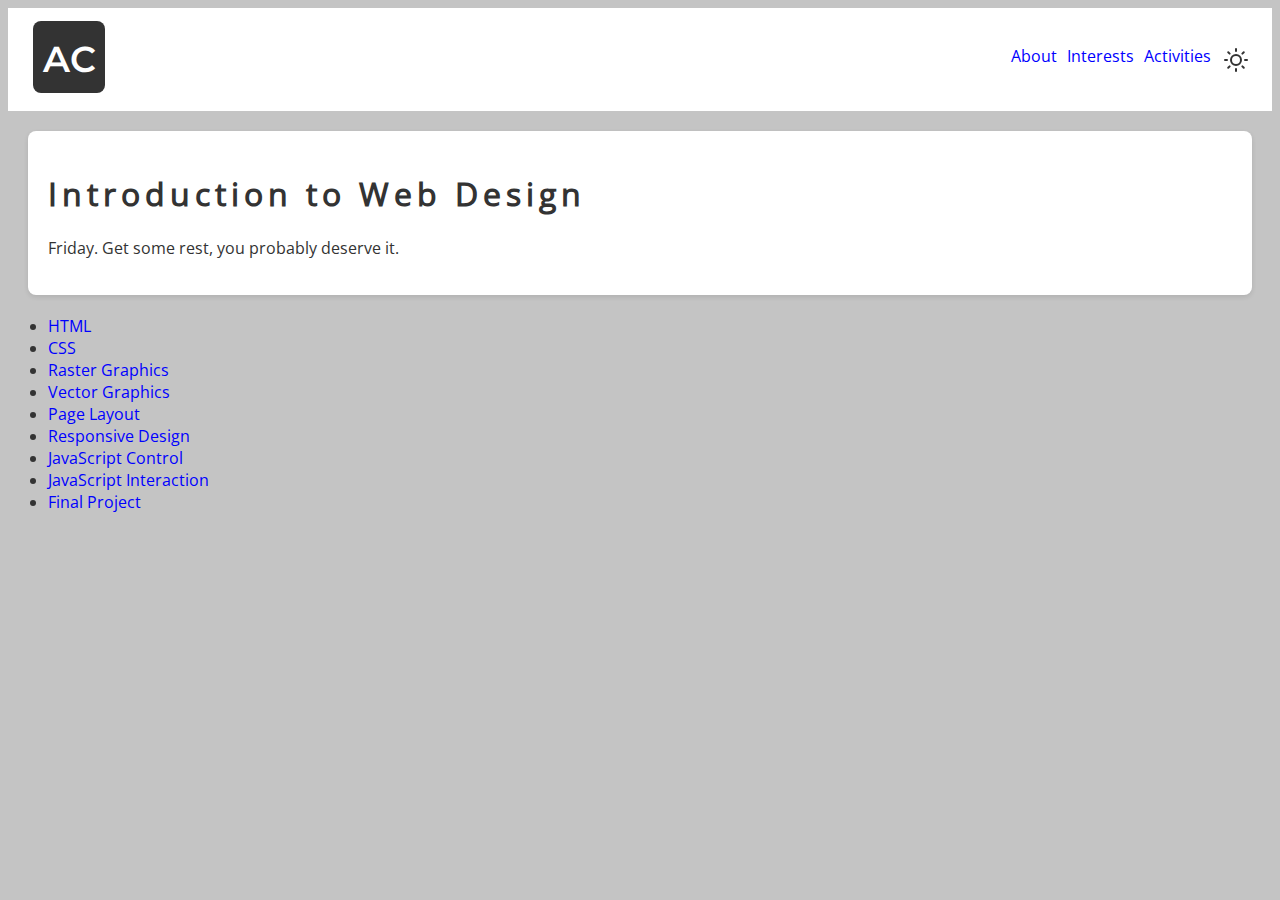
<file: index.html>
<!DOCTYPE html>
<html>


<head>
    <meta charset="utf-8">
    <link rel="stylesheet" href="style.css">
    <title>Allen Chand </title>

</head>

<body>
    <div class="bar-container">
        <div class="bar">
            <a href="index.html" class="logo-link">
                <svg viewBox="0 0 200 200" width="80" height="80" role="img">
                    <title>Allen Chand — AC logo</title>
                    <rect id="logo-bg" x="10" y="10" width="180" height="180" rx="20" ry="20" fill="currentColor" />
                    <text x="50%" y="57%" font-family="Montserrat, Arial, sans-serif" font-size="90" font-weight="700"
                        text-anchor="middle" dominant-baseline="middle" fill="white">AC</text>
                </svg>
            </a>

            <div class="right hide-small">
                <a href="me/" class="bar-item button">About</a>
                <a href="me/mydog.html" class="bar-item button">Interests</a>
                <a href="me/cannon.html" class="bar-item button">Activities</a>

                <button id="color-mode-toggle" class="bar-item button mode-toggle-button">
                    <svg fill="none" viewBox="0 0 24 24" stroke="currentColor" stroke-width="2" class="sun-icon"
                        style="width: 24px; height: 24px;">
                        <circle cx="12" cy="12" r="5" />
                        <line x1="12" y1="1" x2="12" y2="3" stroke="currentColor" stroke-width="2"
                            stroke-linecap="round" />
                        <line x1="12" y1="21" x2="12" y2="23" stroke="currentColor" stroke-width="2"
                            stroke-linecap="round" />
                        <line x1="1" y1="12" x2="3" y2="12" stroke="currentColor" stroke-width="2"
                            stroke-linecap="round" />
                        <line x1="21" y1="12" x2="23" y2="12" stroke="currentColor" stroke-width="2"
                            stroke-linecap="round" />
                        <line x1="4.22" y1="4.22" x2="5.64" y2="5.64" stroke="currentColor" stroke-width="2"
                            stroke-linecap="round" />
                        <line x1="18.36" y1="18.36" x2="19.78" y2="19.78" stroke="currentColor" stroke-width="2"
                            stroke-linecap="round" />
                        <line x1="4.22" y1="19.78" x2="5.64" y2="18.36" stroke="currentColor" stroke-width="2"
                            stroke-linecap="round" />
                        <line x1="18.36" y1="5.64" x2="19.78" y2="4.22" stroke="currentColor" stroke-width="2"
                            stroke-linecap="round" />
                    </svg>
                    <svg fill="currentColor" viewBox="0 0 24 24" class="moon-icon" style="width: 24px; height: 24px;">
                        <path d="M16.5 12A6.5 6.5 0 1 1 8.2 5.2a5.5 5.5 0 1 0 8.3 7.4z" />
                    </svg>
                </button>

            </div>
        </div>
    </div>


    <article>
        <h1> Introduction to Web Design</h1>
        <p id="intro-text"> im an aspiring swe, I want to further my creative style with this class :/</p>
    </article>


    <ul>
        <li><a href="me/index.html">HTML</a></li>
        <li><a href="me/index.html">CSS</a></li>
        <li><a href="raster/">Raster Graphics</a></li>
        <li><a href="logo.svg">Vector Graphics</a></li>
        <li><a href="pagelayout/index.html">Page Layout</a></li>
        <li><a href="pagelayout/index.html">Responsive Design</a></li>
        <li><a href="me/index.html">JavaScript Control</a></li>
        <li><a href="index.html">JavaScript Interaction</a></li>
        <li><a href="http://">Final Project</a></li>
    </ul>

    <script src="script.js"></script>
</body>

</html>
</file>
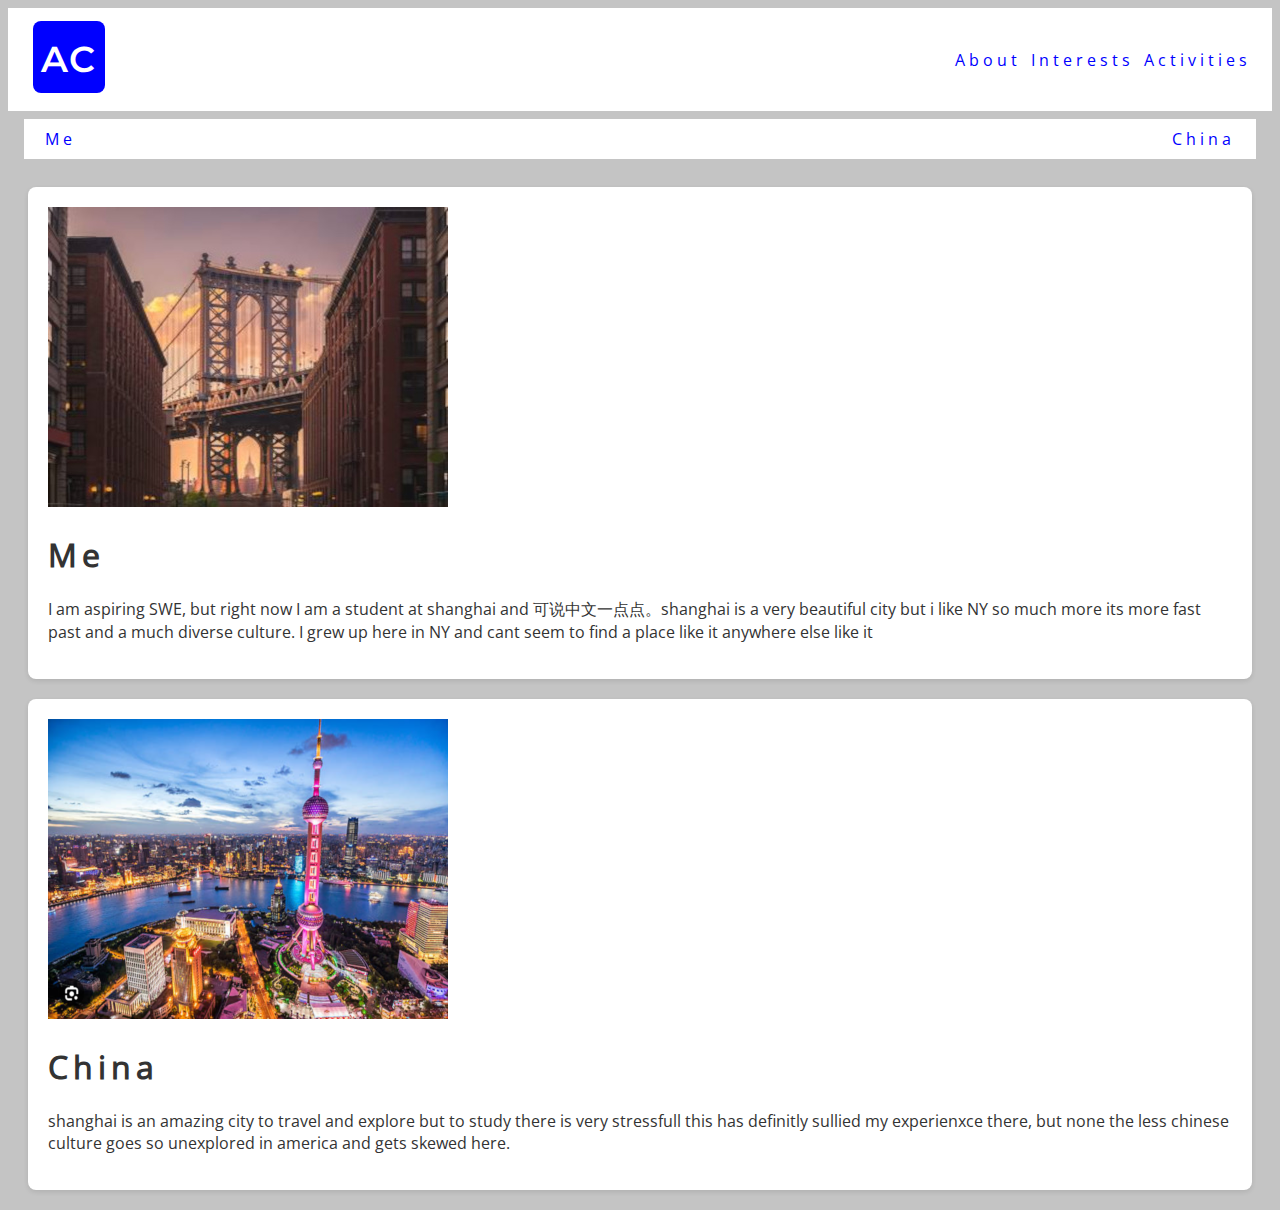
<file: me/index.html>
<!DOCTYPE html>
<html lang="en">

<head>
    <meta charset="UTF-8">
    <meta name="viewport" content="width=device-width, initial-scale=1.0">
    <link rel="stylesheet" href="../style.css">


    <title>ME</title>
</head>

<body>


    <header>
        <div class="container">
            <div class="bar hover-white padding card" style="letter-spacing:4px;">
                <a href="../index.html" class="svg-link" aria-label="Go to assignments directory">
                    <svg xmlns="http://www.w3.org/2000/svg" viewBox="0 0 200 200" width="80" height="80" role="img">
                        <title>Allen Chand — AC logo</title>
                        <rect x="10" y="10" width="180" height="180" rx="20" ry="20" fill="currentColor" />
                        <text x="50%" y="57%" font-family="Montserrat, Arial, sans-serif" font-size="90"
                            font-weight="700" text-anchor="middle" dominant-baseline="middle" fill="white">AC</text>
                    </svg>
                </a>
                <nav class="right hide-small">
                    <a href="index.html" class="bar-item button">About</a>
                    <a href="mydog.html" class="bar-item button">Interests</a>
                    <a href="cannon.html" class="bar-item button">Activities</a>
                </nav>
            </div>
        </div>

        <div class="flex-container subNav">
            <div class="bar hover-white padding card" style="letter-spacing:4px;">
                <a href="#Me" class="bar-item button">Me</a>
                <a href="#China" class="bar-item button">China</a>
            </div>
        </div>
    </header>

    <div class="article-flex">
        <article>
            <img src="images/cities/brooklyn400x300.jpg"
                srcset="images/cities/brooklyn400x300.jpg 1x, images/cities/brooklyn800x600.jpg 2x, images/cities/brooklyn1200x900.jpg 3x"
                alt="brooklyn" width="400" height="300">
            <h1 id="Me">Me</h1>
            <p>I am aspiring SWE, but right now I am a student at shanghai and 可说中文一点点。shanghai is a very beautiful
                city but i like NY so much more its more fast past and a much diverse culture. I grew up here in NY and
                cant seem to find a place like it anywhere else like it
            </p>

        </article>
    </div>

    <div class="article-flex">
        <article>
            <img src="images/cities/shanghai_400x300.png"
                srcset="images/cities/shanghai_400x300.png 1x, images/cities/shanghai_800x600.png 2x, images/cities/shanghai_1200x900.png 3x"
                alt="shanghai" width="400" height="300">
            <h1 id="China">China</h1>
            <p>
                shanghai is an amazing city to travel and explore but to study there is very stressfull this has
                definitly sullied my experienxce there, but none the less chinese culture goes so unexplored in america
                and gets
                skewed here.
            </p>

        </article>
    </div>
</body>

</html>
</file>
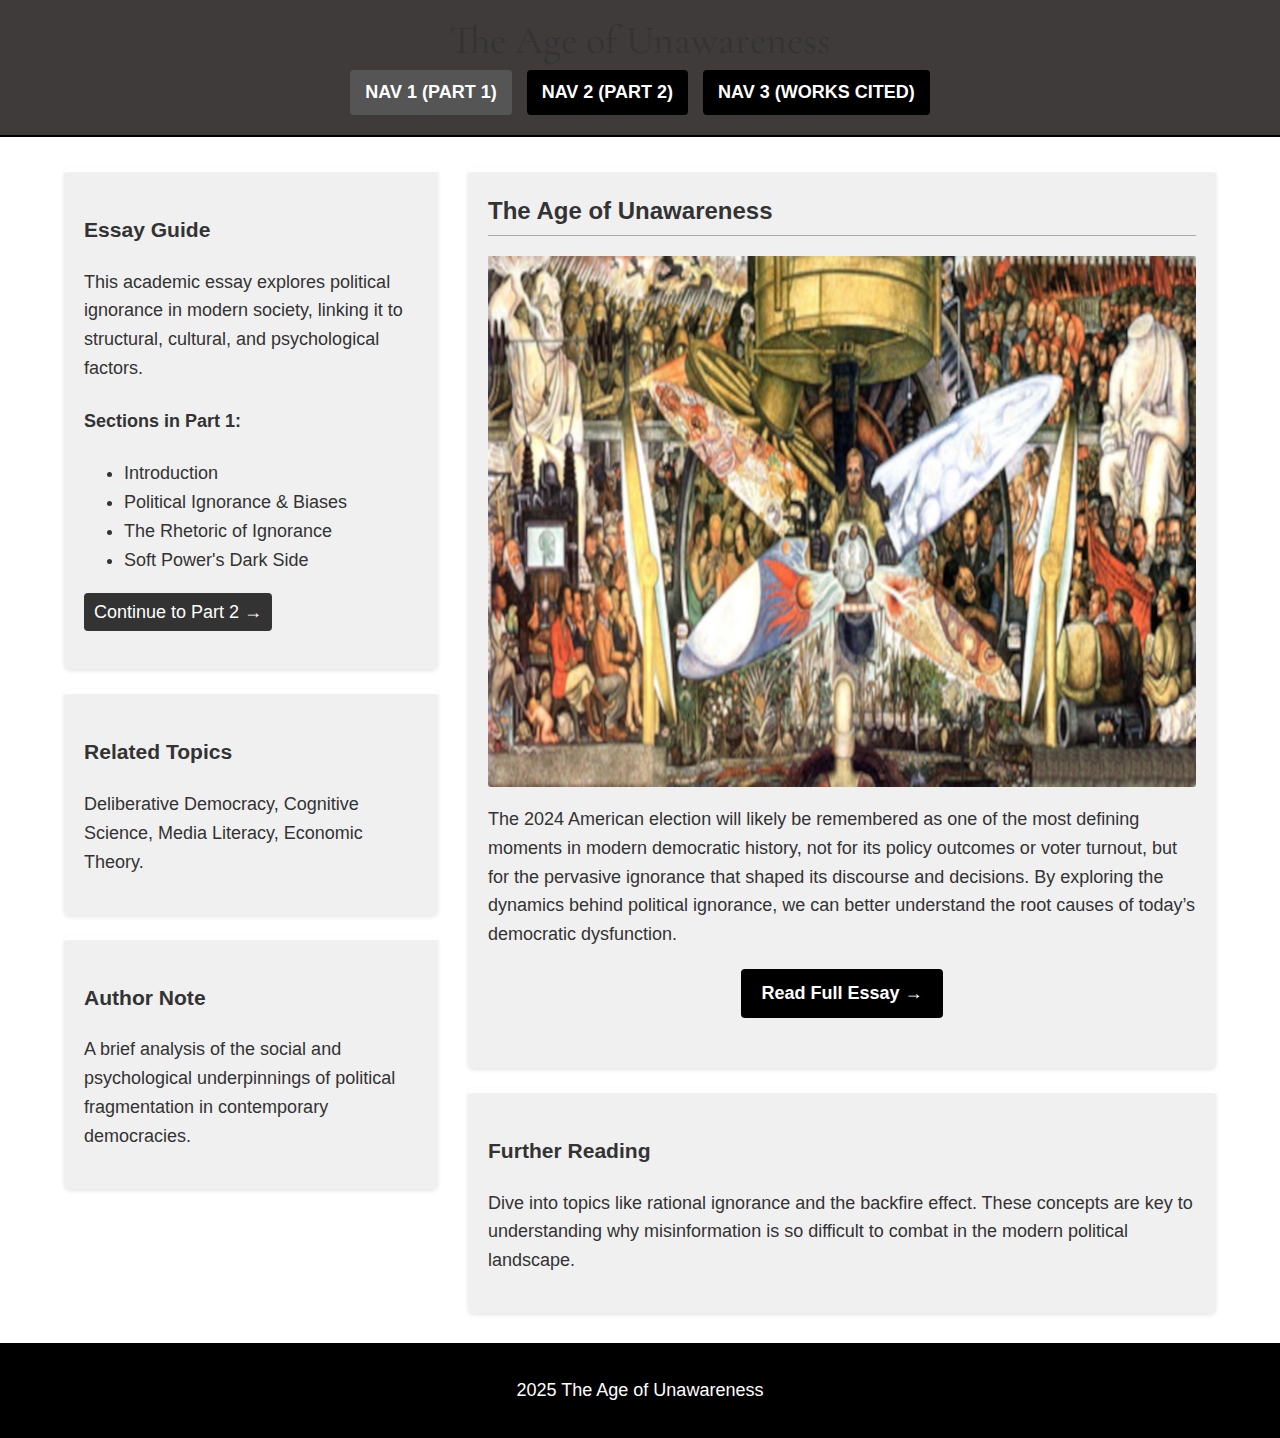
<file: pagelayout/index.html>
<!DOCTYPE html>
<html lang="en">

<head>
    <meta charset="UTF-8">
    <meta name="viewport" content="width=device-width, initial-scale=1.0">
    <title>Home - The Age of Unawareness: Part 1</title>
    <link rel="stylesheet" href="style.css">
    <style>
        @import url('https://fonts.googleapis.com/css2?family=Cormorant+Garamond:wght@400;700&display=swap');
    </style>
</head>

<body>
    <header class="site-header">
        <h1 class="site-title">The Age of Unawareness</h1>
        <nav class="site-nav" aria-label="Main Navigation">
            <ul>
                <li><a href="index.html" class="active">Nav 1 (Part 1)</a></li>
                <li><a href="page2.html">Nav 2 (Part 2)</a></li>
                <li><a href="page3.html">Nav 3 (Works Cited)</a></li>
            </ul>
        </nav>
    </header>

    <main class="content-wrapper grid-home">
        <aside class="sidebar-content" aria-labelledby="essay-guide-title">
            <article class="content-block">
                <header>
                    <h3 id="essay-guide-title">Essay Guide</h3>
                </header>
                <p>This academic essay explores political ignorance in modern society, linking it to structural,
                    cultural, and psychological factors.</p>

                <h4>Sections in Part 1:</h4>
                <ul>
                    <li>Introduction</li>
                    <li>Political Ignorance & Biases</li>
                    <li>The Rhetoric of Ignorance</li>
                    <li>Soft Power's Dark Side</li>
                </ul>
                <p><a href="page2.html" class="button-link continue-link">Continue to Part 2 &rarr;</a></p>
            </article>

            <article class="content-block">
                <header>
                    <h3>Related Topics</h3>
                </header>
                <p>Deliberative Democracy, Cognitive Science, Media Literacy, Economic Theory.</p>
            </article>

            <article class="content-block">
                <header>
                    <h3>Author Note</h3>
                </header>
                <p>A brief analysis of the social and psychological underpinnings of political fragmentation in
                    contemporary democracies.</p>
            </article>
        </aside>

        <section class="main-content" aria-labelledby="main-article-title">

            <div class="content-block">
                <header>
                    <h2 id="main-article-title" class="article-title">The Age of Unawareness</h2>
                </header>

                <div class="placeholder-image">
                    <img src="images/libro400x300.png" alt="img representing the Age of Unawareness"
                        sizes="(min-width: 1024px) 60vw, 90vw" srcset="
                            images/libro400x300.png 400w,
                            images/libro800x600.png 800w,
                            images/libro1200x900.png 1200w
                         ">
                </div>
                <p>The 2024 American election will likely be remembered as one of the most defining moments in modern
                    democratic history, not for its policy outcomes or voter turnout, but for the pervasive ignorance
                    that shaped its discourse and decisions. By exploring the dynamics behind political ignorance, we
                    can better understand the root causes of today’s democratic dysfunction.</p>
                <p class="text-center"><a href="page2.html" class="button-link read-full-link">Read Full Essay
                        &rarr;</a></p>
            </div>

            <div class="content-block">
                <header>
                    <h3>Further Reading</h3>
                </header>
                <p>Dive into topics like rational ignorance and the backfire effect. These concepts are key to
                    understanding why misinformation is so difficult to combat in the modern political landscape.</p>
            </div>

        </section>
    </main>

    <footer class="site-footer">
        <p>2025 The Age of Unawareness</p>
    </footer>
    <script src="script.js"></script>
</body>

</html>
</file>
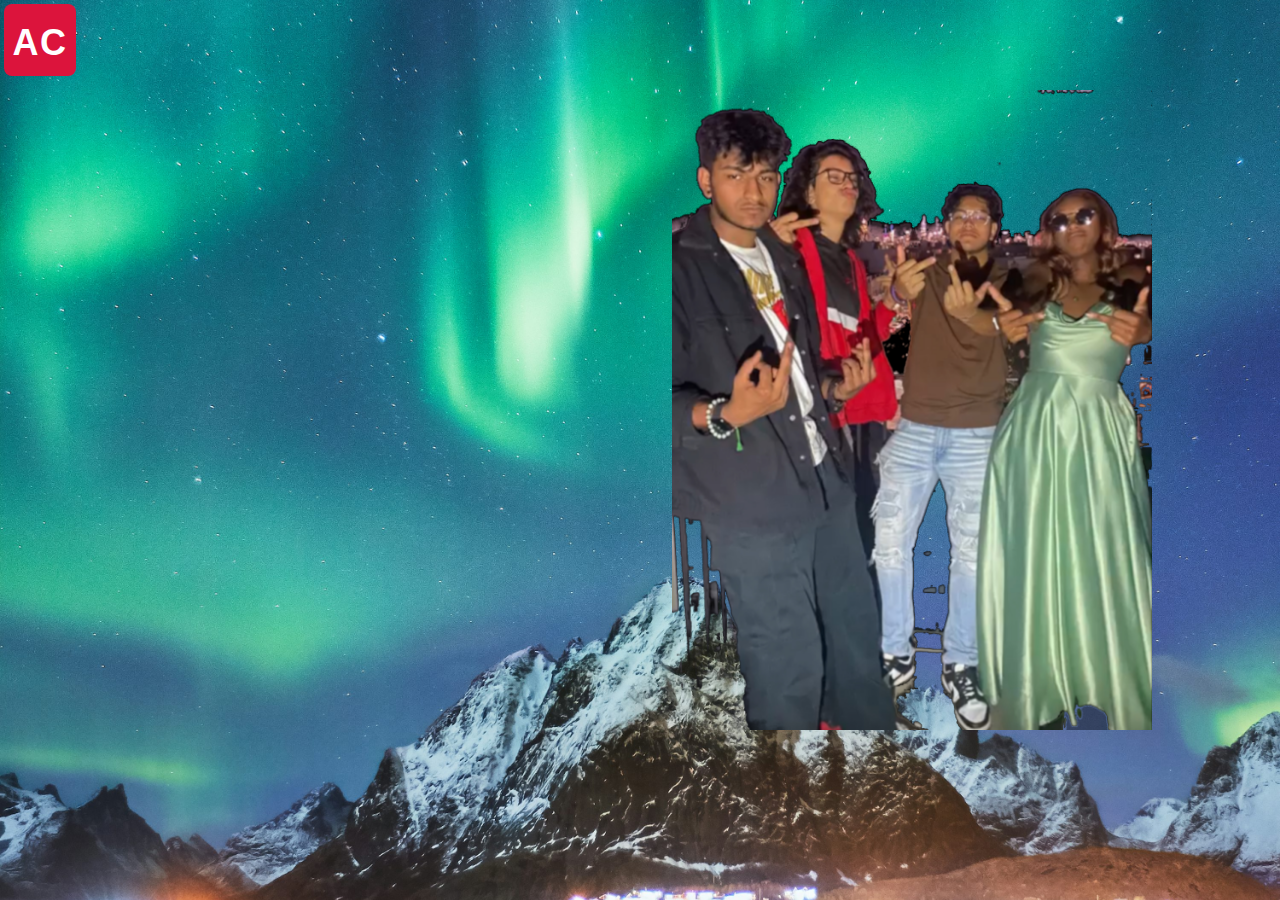
<file: raster/index.html>
<!DOCTYPE html>
<html lang="en">

<head>
    <meta charset="UTF-8">
    <meta name="viewport" content="width=device-width, initial-scale=1.0">
    <title>Raster Project</title>
    <link rel="stylesheet" href="style.css">
</head>



<body>
    <div class="container">
        <div class="bar hover-white padding card" style="letter-spacing:4px;">
            <a href="../index.html" class="svg-link" aria-label="Go to assignments directory">
                <svg xmlns="http://www.w3.org/2000/svg" viewBox="0 0 200 200" width="80" height="80" role="img">
                    <title>Allen Chand — AC logo</title>
                    <rect x="10" y="10" width="180" height="180" rx="20" ry="20" fill="currentColor" />
                    <text x="50%" y="57%" font-family="Montserrat, Arial, sans-serif" font-size="90" font-weight="700"
                        text-anchor="middle" dominant-baseline="middle" fill="white">AC</text>
                </svg>
            </a>
            <img id="raster-image-container" src="images/me480px.jpeg" srcset="
      images/me480px.png 1x,
      images/me960px.png 2x,
      images/me1440px.png 3x" alt="Cutout image of me" width="480" height="auto" class="me">
            <script src="script.js"></script>
</body>

</html>
</file>
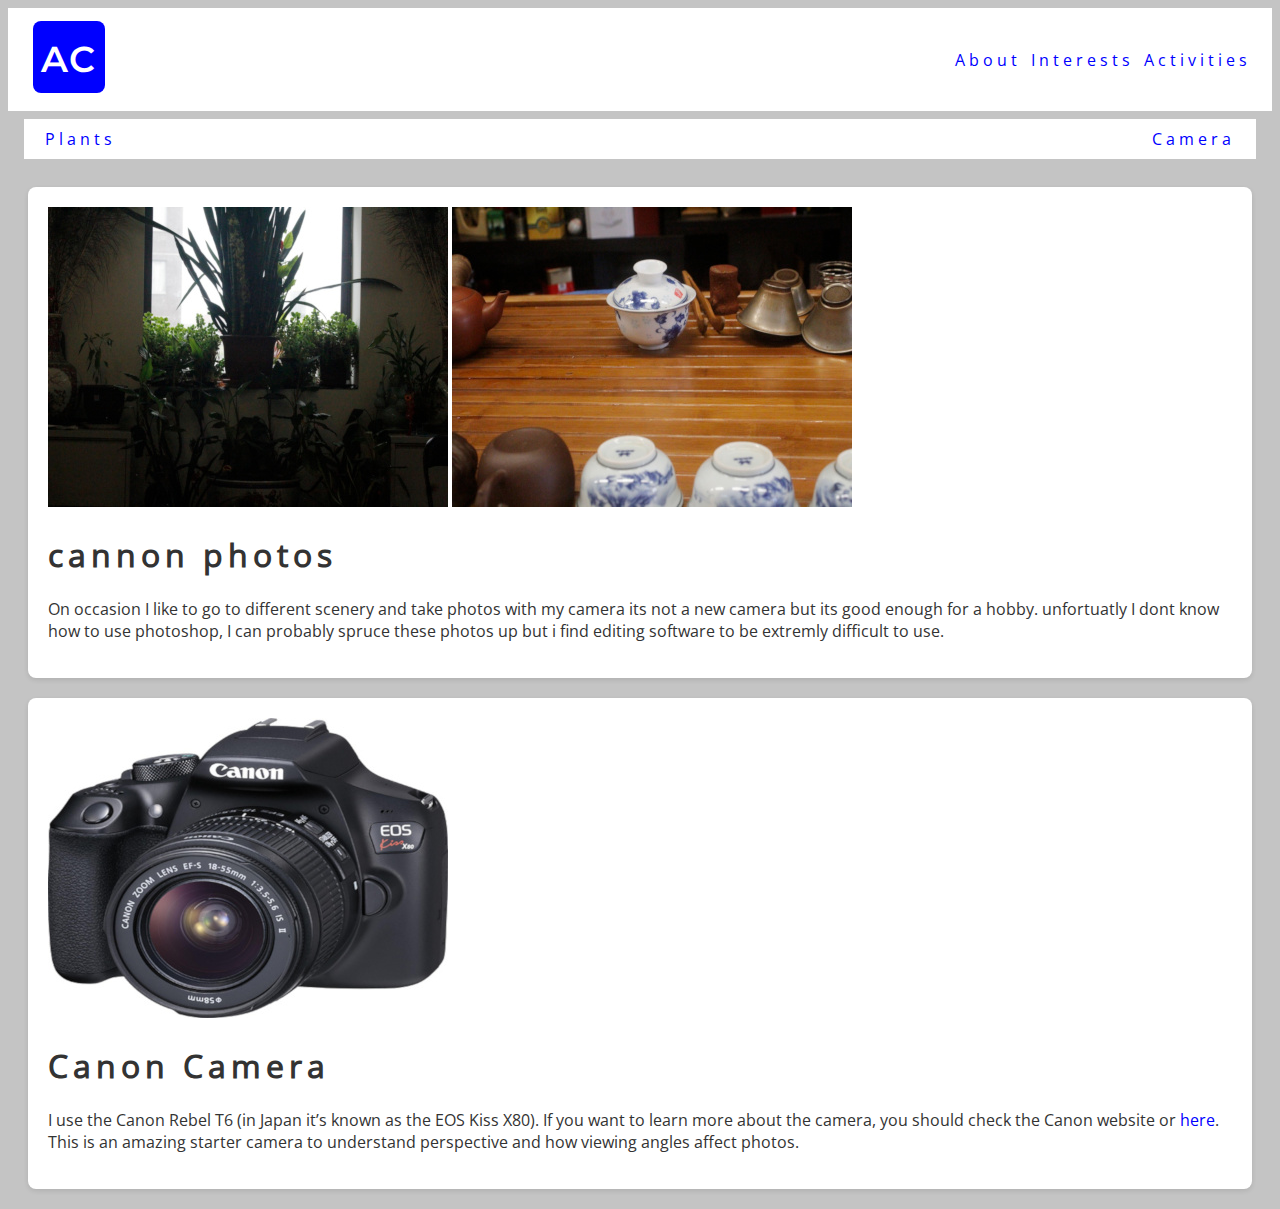
<file: me/cannon.html>
<!DOCTYPE html>
<html lang="en">

<head>
    <meta charset="UTF-8">
    <meta name="viewport" content="width=device-width, initial-scale=1.0">
    <link rel="stylesheet" href="../style.css">
    <title>cannon</title>
</head>


<body>


    <header>
        <div class="container">
            <div class="bar hover-white padding card" style="letter-spacing:4px;">
                <a href="../index.html" class="svg-link" aria-label="Go to assignments directory">
                    <svg xmlns="http://www.w3.org/2000/svg" viewBox="0 0 200 200" width="80" height="80" role="img">
                        <title>Allen Chand — AC logo</title>
                        <rect x="10" y="10" width="180" height="180" rx="20" ry="20" fill="currentColor" />
                        <text x="50%" y="57%" font-family="Montserrat, Arial, sans-serif" font-size="90"
                            font-weight="700" text-anchor="middle" dominant-baseline="middle" fill="white">AC</text>
                    </svg>
                </a>
                <nav class="right hide-small">
                    <a href="index.html" class="bar-item button">About</a>
                    <a href="mydog.html" class="bar-item button">Interests</a>
                    <a href="cannon.html" class="bar-item button">Activities</a>
                </nav>
            </div>
        </div>

        <div class="flex-container subNav">
            <div class="bar hover-white padding card" style="letter-spacing:4px;">
                <a href="#plants" class="bar-item button">Plants</a>
                <a href="#camera" class="bar-item button">Camera</a>
            </div>
        </div>
    </header>
    <!-- src="images/me-1x.jpg" 
  srcset="images/me-1x.jpg 1x, images/me-2x.jpg 2x, images/me-3x.jpg 3x" 
  alt="Photo of me hiking" 
  width="400" 
  height="300"> -->
    <main>
        <div class="article-flex">
            <article id="plants">
                <img src="images/canonPhotos/_MG_3127400x300.JPG"
                    srcset="images/canonPhotos/_MG_3127400x300.JPG 1x, images/canonPhotos/_MG_3127800x600.JPG 2x, Website/me/images/canonPhotos/_MG_31271200x900.JPG"
                    alt="plants" width="400" height="300">
                <img src="images/canonPhotos/_MG_3126_400x300.JPG"
                    srcset="images/canonPhotos/_MG_3126_400x300.JPG 1x, images/canonPhotos/_MG_3126_800x600.JPG 2x, images/canonPhotos/_MG_3126_1200x900.JPG"
                    alt="tea" width="400" height="300">
                <h1 id="plants">cannon photos</h1>
                <p>On occasion I like to go to different scenery and take photos with my camera its not a new camera but
                    its good enough for a hobby. unfortuatly I dont know how to use photoshop, I can probably spruce
                    these photos up but i find editing software to be extremly difficult to use. </p>



            </article>
        </div>
        <div class="article-flex">
            <article id="camera">
                <img src="images/canonPhotos/dslr848_400x300.jpg"
                    srcset="images/canonPhotos/dslr848_400x300.jpg 1x, images/canonPhotos/dslr848_800x600.jpg 2x, images/canonPhotos/dslr848_1200x900.jpg 3x"
                    alt="rebel T6" width="400" height="300">

                <div class="text">
                    <h1 id="cannon">Canon Camera</h1>
                    <p>
                        I use the Canon Rebel T6 (in Japan it’s known as the EOS Kiss X80).
                        If you want to learn more about the camera, you should check the Canon website
                        or <a href="https://global.canon/en/c-museum/product/dslr848.html">here</a>.
                        This is an amazing starter camera to understand perspective and how viewing
                        angles affect photos.
                    </p>
                </div>
            </article>
        </div>
    </main>

</body>

</html>
</file>
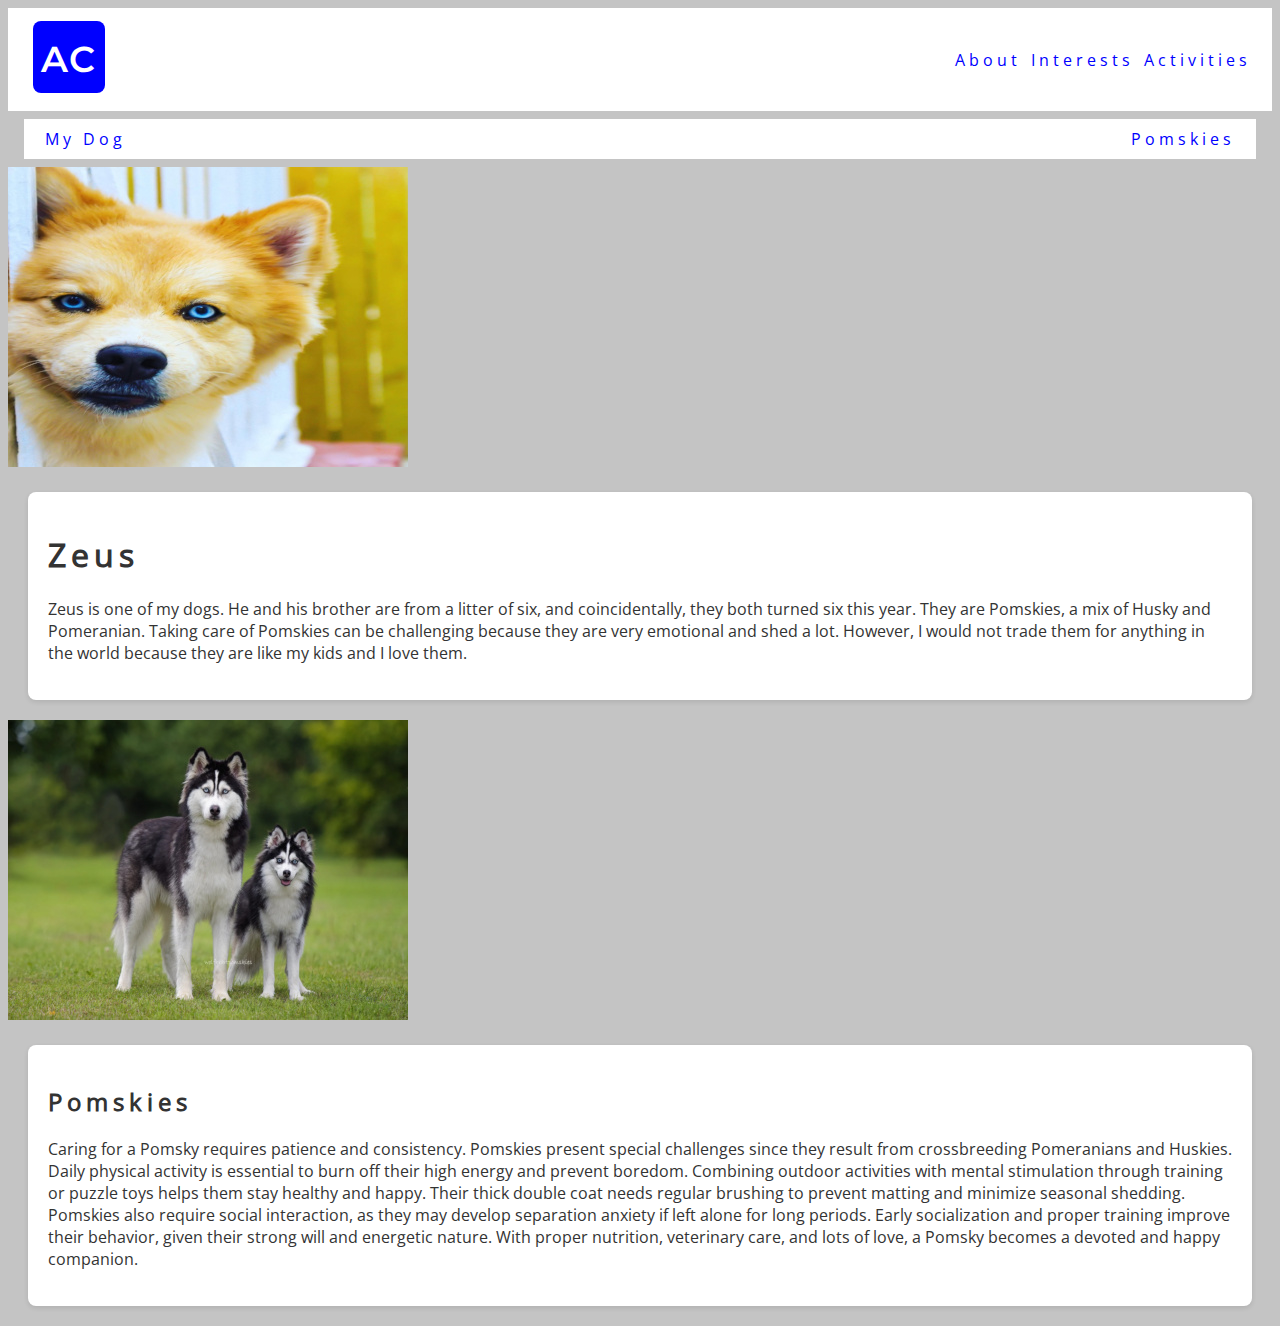
<file: me/mydog.html>
<!DOCTYPE html>
<html lang="en">

<head>
    <meta charset="UTF-8">
    <meta name="viewport" content="width=device-width, initial-scale=1.0">
    <title>Zeus</title>
    <link rel="stylesheet" href="../style.css">


</head>

</head>



<body>
    <div class="container">
        <div class="bar hover-white padding card" style="letter-spacing:4px;">
            <a href="../index.html" class="svg-link" aria-label="Go to assignments directory">
                <svg xmlns="http://www.w3.org/2000/svg" viewBox="0 0 200 200" width="80" height="80" role="img">
                    <title>Allen Chand — AC logo</title>
                    <rect x="10" y="10" width="180" height="180" rx="20" ry="20" fill="currentColor" />
                    <text x="50%" y="57%" font-family="Montserrat, Arial, sans-serif" font-size="90" font-weight="700"
                        text-anchor="middle" dominant-baseline="middle" fill="white">AC</text>
                </svg>
            </a>
            <nav class="right hide-small">
                <a href="index.html" class="bar-item button">About</a>
                <a href="mydog.html" class="bar-item button">Interests</a>
                <a href="cannon.html" class="bar-item button">Activities</a>
            </nav>
        </div>
    </div>

    <div class="flex-container subNav">
        <div class="bar hover-white padding card" style="letter-spacing:4px;">
            <a href="#MyDog" class="bar-item button">My Dog</a>
            <a href="#Pomskis" class="bar-item button">Pomskies</a>
        </div>
    </div>
    </header>

    <main>

        <div class="article-flex">
            <img src="images/dogs/zeus400x300.jpg"
                srcset="images/dogs/zeus400x300.jpg 1x, images/dogs/zeus800x600.jpg 2px, images/dogs/zeus1200x900.jpg 3x"
                alt="Picture of my dog Zeus" width="400" height="300">
            <article id="MyDog">
                <h1>Zeus</h1>
                <p>
                    Zeus is one of my dogs. He and his brother are from a litter of six, and coincidentally, they both
                    turned six this year. They are Pomskies, a mix of Husky and Pomeranian. Taking care of Pomskies can
                    be
                    challenging because they are very emotional and shed a lot. However, I would not trade them for
                    anything
                    in the world because they are like my kids and I love them.
                </p>
            </article>
        </div>


        <div class="article-flex">
            <img src="images/dogs/pomeranian400x300.jpg"
                srcset="images/dogs/pomeranian400x300.jpg 1x, images/dogs/pomeranian800x600.jpg 2x, images/dogs/pomeranian1200x900.jpg 3x"
                alt="Husky and Pomsky" width="400" height="300">
            <article id="Pomskis">
                <h2>Pomskies</h2>
                <p>
                    Caring for a Pomsky requires patience and consistency. Pomskies present special challenges since
                    they
                    result from crossbreeding Pomeranians and Huskies. Daily physical activity is essential to burn off
                    their high energy and prevent boredom. Combining outdoor activities with mental stimulation through
                    training or puzzle toys helps them stay healthy and happy. Their thick double coat needs regular
                    brushing to prevent matting and minimize seasonal shedding. Pomskies also require social
                    interaction,
                    as they may develop separation anxiety if left alone for long periods. Early socialization and
                    proper
                    training improve their behavior, given their strong will and energetic nature. With proper
                    nutrition,
                    veterinary care, and lots of love, a Pomsky becomes a devoted and happy companion.
                </p>
            </article>
        </div>
    </main>

</body>

</html>
</file>
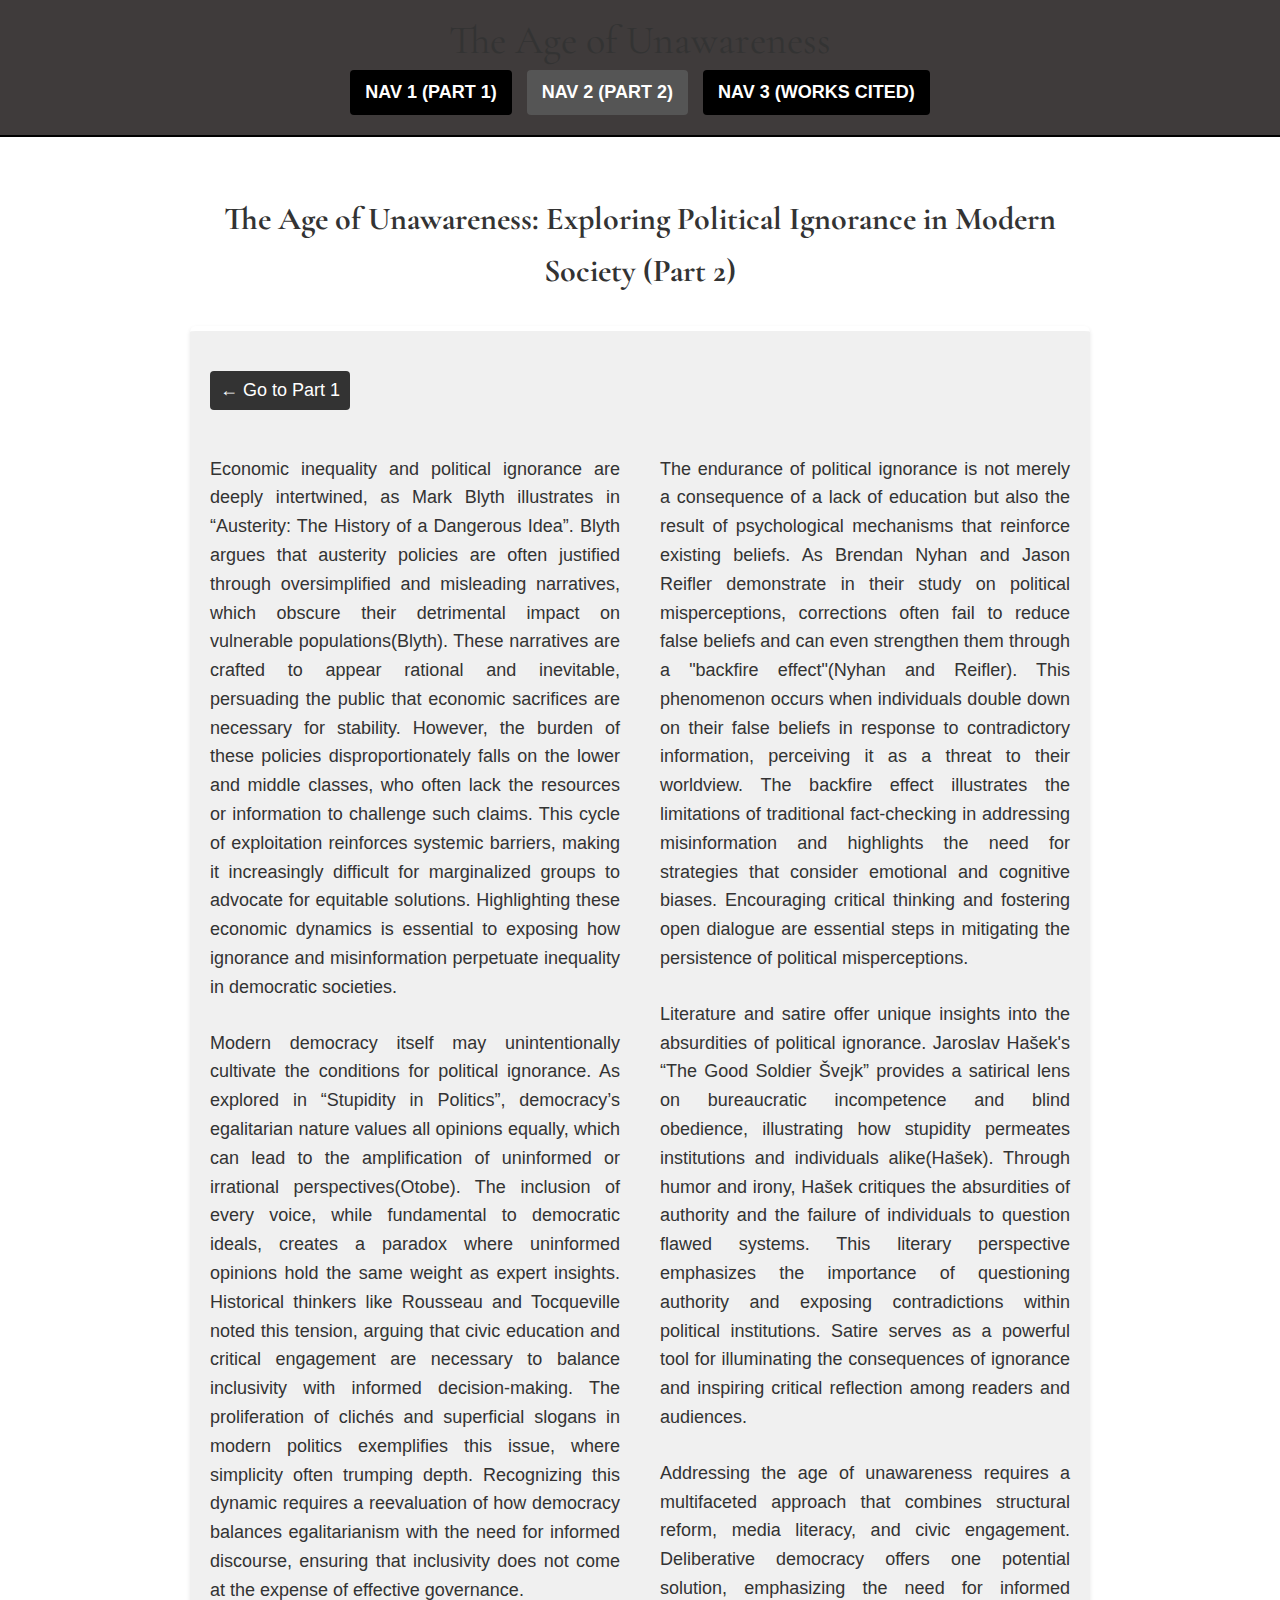
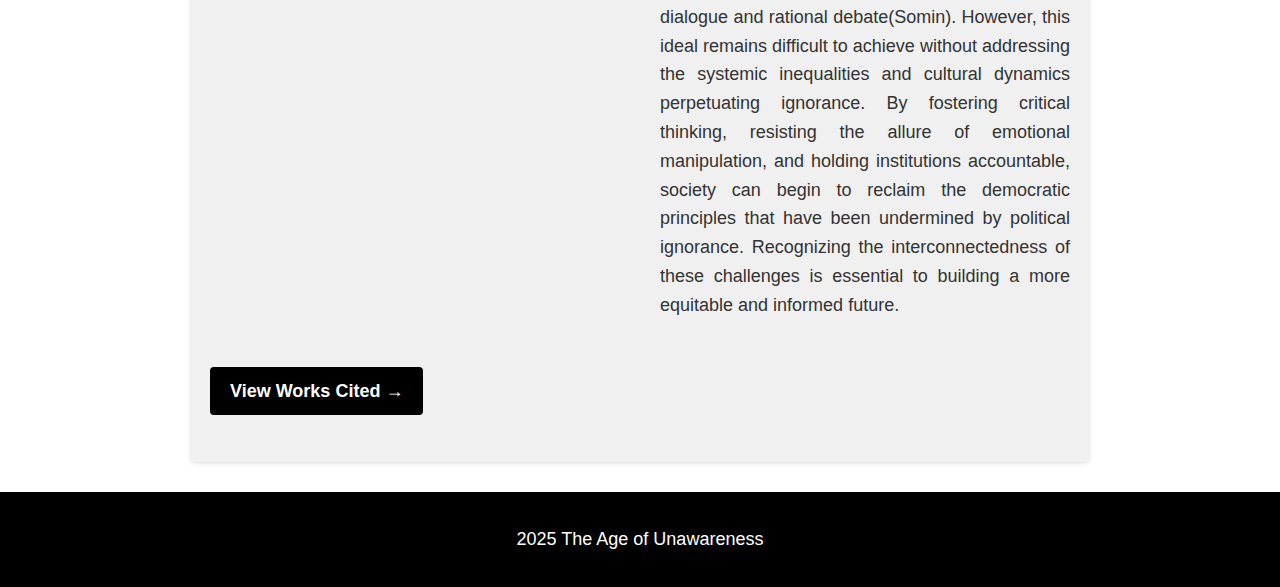
<file: pagelayout/page2.html>
<!DOCTYPE html>
<html lang="en">

<head>
    <meta charset="UTF-8">
    <meta name="viewport" content="width=device-width, initial-scale=1.0">
    <title>Articles - The Age of Unawareness: Part 2</title>
    <link rel="stylesheet" href="style.css">
    <style>
        @import url('https://fonts.googleapis.com/css2?family=Cormorant+Garamond:wght@400;700&display=swap');
    </style>
</head>

<body>
    <header class="site-header">
        <h1 class="site-title">The Age of Unawareness</h1>
        <nav class="site-nav" aria-label="Main Navigation">
            <ul>
                <li><a href="index.html">Nav 1 (Part 1)</a></li>
                <li><a href="page2.html" class="active">Nav 2 (Part 2)</a></li>
                <li><a href="page3.html">Nav 3 (Works Cited)</a></li>
            </ul>
        </nav>
    </header>

    <main class="content-wrapper grid-articles">
        <section aria-labelledby="articles-title">
            <header>
                <h2 id="articles-title" class="article-header-title">The Age of Unawareness: Exploring Political
                    Ignorance in Modern Society (Part 2)</h2>
            </header>

            <div class="content-block essay-content">
                <p class="text-center"><a href="index.html" class="button-link back-link">&larr; Go to Part 1</a></p>

                <div class="manual-columns">
                    <div class="column-1">
                        <p>Economic inequality and political ignorance are deeply intertwined, as Mark Blyth illustrates
                            in “Austerity: The History of a Dangerous Idea”. Blyth argues that austerity policies are
                            often justified through oversimplified and misleading narratives, which obscure their
                            detrimental impact on vulnerable populations(Blyth). These narratives are crafted to appear
                            rational and inevitable, persuading the public that economic sacrifices are necessary for
                            stability. However, the burden of these policies disproportionately falls on the lower and
                            middle classes, who often lack the resources or information to challenge such claims. This
                            cycle of exploitation reinforces systemic barriers, making it increasingly difficult for
                            marginalized groups to advocate for equitable solutions. Highlighting these economic
                            dynamics is essential to exposing how ignorance and misinformation perpetuate inequality in
                            democratic societies.</p>

                        <p>Modern democracy itself may unintentionally cultivate the conditions for political ignorance.
                            As explored in “Stupidity in Politics”, democracy’s egalitarian nature values all opinions
                            equally, which can lead to the amplification of uninformed or irrational
                            perspectives(Otobe). The inclusion of every voice, while fundamental to democratic ideals,
                            creates a paradox where uninformed opinions hold the same weight as expert insights.
                            Historical thinkers like Rousseau and Tocqueville noted this tension, arguing that civic
                            education and critical engagement are necessary to balance inclusivity with informed
                            decision-making. The proliferation of clichés and superficial slogans in modern politics
                            exemplifies this issue, where simplicity often trumping depth. Recognizing this dynamic
                            requires a reevaluation of how democracy balances egalitarianism with the need for informed
                            discourse, ensuring that inclusivity does not come at the expense of effective governance.
                        </p>
                    </div>

                    <div class="column-2">
                        <p>The endurance of political ignorance is not merely a consequence of a lack of education but
                            also the result of psychological mechanisms that reinforce existing beliefs. As Brendan
                            Nyhan and Jason Reifler demonstrate in their study on political misperceptions, corrections
                            often fail to reduce false beliefs and can even strengthen them through a "backfire
                            effect"(Nyhan and Reifler). This phenomenon occurs when individuals double down on their
                            false beliefs in response to contradictory information, perceiving it as a threat to their
                            worldview. The backfire effect illustrates the limitations of traditional fact-checking in
                            addressing misinformation and highlights the need for strategies that consider emotional and
                            cognitive biases. Encouraging critical thinking and fostering open dialogue are essential
                            steps in mitigating the persistence of political misperceptions.</p>

                        <p>Literature and satire offer unique insights into the absurdities of political ignorance.
                            Jaroslav Hašek's “The Good Soldier Švejk” provides a satirical lens on bureaucratic
                            incompetence and blind obedience, illustrating how stupidity permeates institutions and
                            individuals alike(Hašek). Through humor and irony, Hašek critiques the absurdities of
                            authority and the failure of individuals to question flawed systems. This literary
                            perspective emphasizes the importance of questioning authority and exposing contradictions
                            within political institutions. Satire serves as a powerful tool for illuminating the
                            consequences of ignorance and inspiring critical reflection among readers and audiences.</p>

                        <p>Addressing the age of unawareness requires a multifaceted approach that combines structural
                            reform, media literacy, and civic engagement. Deliberative democracy offers one potential
                            solution, emphasizing the need for informed dialogue and rational debate(Somin). However,
                            this ideal remains difficult to achieve without addressing the systemic inequalities and
                            cultural dynamics perpetuating ignorance. By fostering critical thinking, resisting the
                            allure of emotional manipulation, and holding institutions accountable, society can begin to
                            reclaim the democratic principles that have been undermined by political ignorance.
                            Recognizing the interconnectedness of these challenges is essential to building a more
                            equitable and informed future.</p>
                    </div>
                </div>

                <p class="text-center"><a href="page3.html" class="button-link view-cited-link">View Works Cited
                        &rarr;</a></p>
            </div>
        </section>
    </main>

    <footer class="site-footer">
        <p> 2025 The Age of Unawareness</p>
    </footer>
    <script src="script.js"></script>
</body>

</html>
</file>
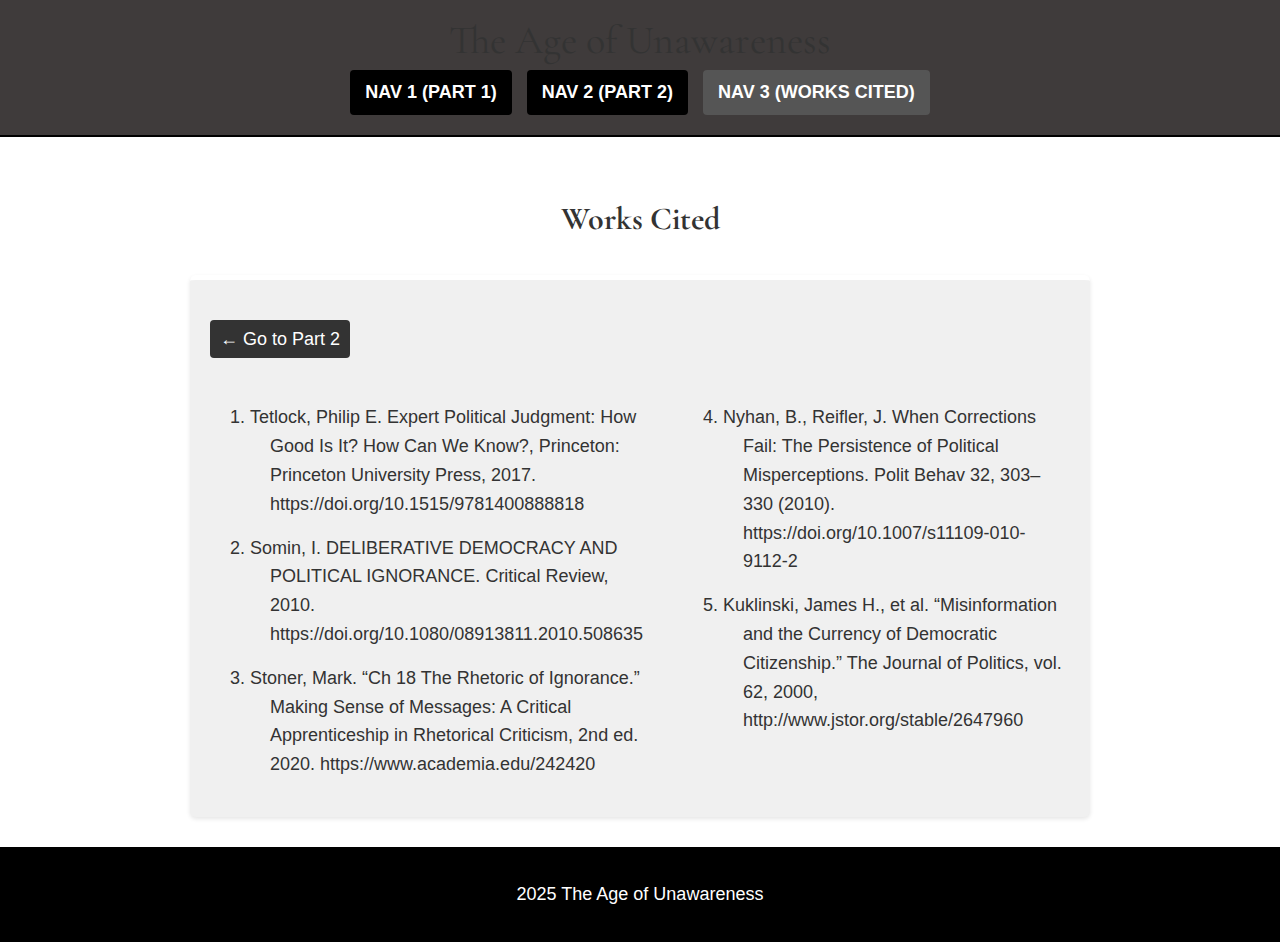
<file: pagelayout/page3.html>
<!DOCTYPE html>
<html lang="en">

<head>
    <meta charset="UTF-8">
    <meta name="viewport" content="width=device-width, initial-scale=1.0">
    <title>Works Cited - The Age of Unawareness</title>
    <link rel="stylesheet" href="style.css">
    <style>
        @import url('https://fonts.googleapis.com/css2?family=Cormorant+Garamond:wght@400;700&display=swap');
    </style>
</head>

<body>
    <header class="site-header">
        <h1 class="site-title">The Age of Unawareness</h1>
        <nav class="site-nav" aria-label="Main Navigation">
            <ul>
                <li><a href="index.html">Nav 1 (Part 1)</a></li>
                <li><a href="page2.html">Nav 2 (Part 2)</a></li>
                <li><a href="page3.html" class="active">Nav 3 (Works Cited)</a></li>
            </ul>
        </nav>
    </header>

    <main class="content-wrapper grid-about">
        <section aria-labelledby="citation-title">
            <header>
                <h2 id="citation-title" class="article-header-title">Works Cited</h2>
            </header>

            <div class="content-block essay-content">
                <p class="text-center"><a href="page2.html" class="button-link back-link">&larr; Go to Part 2</a></p>

                <div class="manual-columns">
                    <div class="column-1">
                        <ol class="works-cited">
                            <li>Tetlock, Philip E. Expert Political Judgment: How Good Is It? How Can We Know?,
                                Princeton: Princeton University Press, 2017. https://doi.org/10.1515/9781400888818</li>
                            <li>Somin, I. DELIBERATIVE DEMOCRACY AND POLITICAL IGNORANCE. Critical Review, 2010.
                                https://doi.org/10.1080/08913811.2010.508635</li>
                            <li>Stoner, Mark. “Ch 18 The Rhetoric of Ignorance.” Making Sense of Messages: A Critical
                                Apprenticeship in Rhetorical Criticism, 2nd ed. 2020. https://www.academia.edu/242420
                            </li>
                        </ol>
                    </div>
                    <div class="column-2">
                        <ol class="works-cited" start="4">
                            <li>Nyhan, B., Reifler, J. When Corrections Fail: The Persistence of Political
                                Misperceptions. Polit Behav 32, 303–330 (2010).
                                https://doi.org/10.1007/s11109-010-9112-2</li>
                            <li>Kuklinski, James H., et al. “Misinformation and the Currency of Democratic Citizenship.”
                                The Journal of Politics, vol. 62, 2000, http://www.jstor.org/stable/2647960</li>
                        </ol>
                    </div>
                </div>
            </div>
        </section>
    </main>

    <footer class="site-footer">
        <p> 2025 The Age of Unawareness</p>
    </footer>
    <script src="script.js"></script>
</body>

</html>
</file>
<file: style.css>
@font-face {
    font-family: 'Montserrat';
    font-style: normal;
    font-weight: 400;
    font-display: swap;
    src: url('fonts/montserrat-v31-latin-600.woff2') format('woff2');
}

@font-face {
    font-family: 'Open Sans';
    font-style: normal;
    font-weight: 400;
    font-display: swap;
    src: url('fonts/open-sans-v44-latin-regular.woff2') format('woff2');
}


:root {
    --color-bg-body: #C4C4C4;

    --color-bg-primary: #fff;

    --color-bg-secondary: #fff;

    --color-text-primary: #333333;

    --color-text-link: blue;

    --color-shadow: rgba(0, 0, 0, 0.1);

    --color-link-hover: darkorange;
    --color-logo-primary: #333333;

    --color-button-hover-bg: #ccc;
    --color-button-icon: #333333;
}

body.dark-mode {
    --color-bg-body: #1e1e1e;

    --color-bg-primary: #2d2d2d;

    --color-bg-secondary: #2d2d2d;

    --color-text-primary: #f0f0f0;

    --color-text-link: #90CAF9;

    --color-shadow: rgba(255, 255, 255, 0.1);

    --color-link-hover: #ffcc80;
    --color-logo-primary: #f0f0f0;

    --color-button-hover-bg: #444;
    --color-button-icon: #f0f0f0;
}



body {
    font-family: "Open Sans", "Montserrat", sans-serif;
    background-color: var(--color-bg-body);

    color: var(--color-text-primary);

    transition: background-color 0.3s, color 0.3s;

}

h1,
h2,
h3,
h4,
h5,
h6 {
    letter-spacing: 5px;
}

.bar {
    background-color: var(--color-bg-primary);
    color: var(--color-text-primary);
    overflow: hidden;
    width: 100%;
    display: flex;
    justify-content: space-between;
    align-items: center;
    padding: 4px 16px;
    box-sizing: border-box;
}

.bar a {
    text-decoration: none;
    padding: 5px;
    display: inline-block;
}

.bar-item {
    padding: 8px 16px;
    float: left;
    width: auto;
    border: none;
    display: block;
    outline: 0
}

.hover-white:hover {
    color: #000;
    background-color: var(--color-button-hover-bg);
}

.logo-link svg {
    color: var(--color-logo-primary);
    transition: color 0.3s;
}

.button {
    border: none;
    cursor: pointer;
    background-color: transparent;
    color: var(--color-text-primary);
}

.button:hover {
    color: #000;
    background-color: var(--color-button-hover-bg);
}


.mode-toggle-button {
    padding: 8px;
    width: 40px;
    height: 40px;
    display: flex;
    align-items: center;
    justify-content: center;
    border-radius: 50%;
    transition: background-color 0.3s;
    color: var(--color-button-icon);
}

.mode-toggle-button:hover {
    background-color: var(--color-button-hover-bg);
}

.sun-icon {
    display: block;
}

.moon-icon {
    display: none;
}

body.dark-mode .sun-icon {
    display: none;
}

body.dark-mode .moon-icon {
    display: block;
}


article {
    padding: 20px;
    background-color: var(--color-bg-secondary);
    color: var(--color-text-primary);
    margin: 20px;
    border-radius: 8px;
    box-shadow: 0 2px 5px var(--color-shadow);
    transition: background-color 0.3s, box-shadow 0.3s;
}

a:link {
    color: var(--color-text-link);
    text-decoration: none;
    transition: color 0.3s;
}

a:visited {
    color: var(--color-text-link);
}

a:hover {
    color: var(--color-link-hover);
    text-decoration: underline;
}

a:active {
    color: red;
}

.right {
    float: right;
}

.hide-small {
    display: all;
}

.content {
    max-width: 980px;
}

.center {
    text-align: center;
}

.light-grey {
    color: #000;
    background-color: #f1f1f1
}

.padding-32 {
    padding-top: 32px;
    padding-bottom: 32px;
}

.hover-text-green:hover {
    color: #4CAF50;
}

.subNav {
    width: 100%;
    overflow: hidden;
    padding: 8px 16px;
    float: left;
    width: auto;
    border: none;
    display: block;
    outline: 0
}

.subNav {
    float: none;
    display: block;
    justify-content: start;
}
</file>
<file: pagelayout/style.css>
:root {
    --color-text: #333333;
    --color-background: #ffffff;
    --color-accent: #000000;
    --color-secondary-bg: #f0f0f0;
    --font-size-base: 1.125rem;
    /* 18px base */
    --link-bg-color: #333;
}

.text-center {
    text-align: center;
    margin-top: 1.25rem;
    /* 20px */
    margin-bottom: 1.875rem;
}

.article-header-title {
    text-align: center;
    margin-bottom: 1.875rem;
    /* 30px */
    font-family: 'Cormorant Garamond', serif;
    font-size: 2rem;
}

.button-link {
    background: var(--color-accent);
    color: white;
    padding: 0.625rem 1.25rem;
    /* 10px 20px  */
    display: inline-block;
    border-radius: 0.25rem;
    /* 4px */
    text-decoration: none;
    font-weight: bold;
    transition: background-color 0.3s;
}

.button-link:hover {
    opacity: 0.9;
}

.back-link,
.continue-link {
    background: var(--link-bg-color);
    padding: 0.3125rem 0.625rem;
    /* 5px 10px */
    text-transform: none;
    font-weight: normal;
}

@media (prefers-color-scheme: dark) {
    :root {
        --color-text: #e0e0e0;
        --color-background: #121212;
        --color-accent: #363232;
        --color-secondary-bg: #2a2a2a;
        --link-bg-color: #444;
    }

    body {
        background-color: var(--color-background);
        color: var(--color-text);
    }

    .site-header {
        background-color: var(--color-secondary-bg);
        border-bottom-color: var(--color-accent);
    }

    .site-nav a {
        background-color: var(--color-accent);
        color: var(--color-background);
    }

    .site-nav a:hover,
    .site-nav a.active {
        background-color: #555555;
    }

    .content-block {
        background-color: var(--color-secondary-bg);
        box-shadow: 0 0.125rem 0.25rem rgba(255, 255, 255, 0.1);
        border-top-color: var(--color-background);
    }

    .content-block h2 {
        border-bottom-color: #555555;
    }

    .button-link {
        background: var(--color-accent);
        color: var(--color-background);
    }

    .back-link,
    .continue-link {
        background: var(--link-bg-color);
        color: var(--color-text);
    }
}



body {
    font-family: 'Arial', sans-serif;
    line-height: 1.6;
    margin: 0;
    background-color: var(--color-background);
    color: var(--color-text);
    min-height: 100vh;
    display: flex;
    flex-direction: column;
    font-size: var(--font-size-base);
}

.site-header {
    background-color: #3f3b3b;
    padding: 1.25rem;
    /* 20px */
    text-align: center;
    border-bottom: 0.125rem solid var(--color-accent);
}

.site-title {
    font-family: 'Cormorant Garamond', serif;
    font-size: 2.5rem;
    line-height: 1;
    margin: 0 0 0.625rem 0;
    /* 10px */
    font-weight: 400;
}

.site-nav ul {
    list-style: none;
    padding: 0;
    margin: 0;
    display: flex;
    justify-content: center;
    gap: 0.9375rem;
    /* 15px */
    flex-wrap: wrap;
}

.site-nav a {
    background-color: var(--color-accent);
    color: white;
    text-decoration: none;
    padding: 0.5rem 0.9375rem;
    /* 8px 15px */
    display: block;
    border-radius: 0.25rem;
    /* 4px */
    transition: background-color 0.3s;
    font-family: 'Arial', sans-serif;
    text-transform: uppercase;
    font-weight: bold;
    white-space: nowrap;
}

.site-nav a:hover,
.site-nav a.active {
    background-color: #555555;
}

.content-wrapper {
    flex-grow: 1;
    width: 90%;
    max-width: 75rem;
    margin: 1.875rem auto;
    padding: 0 0.9375rem;
    /* 15px */
}

.grid-home,
.grid-articles,
.grid-about {
    display: grid;
    grid-template-columns: 1fr;
    gap: 1.875rem;
    /* 30px */
}

.manual-columns {
    display: grid;
    grid-template-columns: 1fr;
    gap: 2.5rem;
    /* 40px */
}


.sidebar-content {
    display: flex;
    flex-direction: column;
    gap: 1.25rem;
    /* 20px */
}

.main-content {
    display: flex;
    flex-direction: column;
    gap: 1.25rem;
    /* 20px */
}

.content-block {
    background-color: var(--color-secondary-bg);
    padding: 1.25rem;
    /* 20px */
    border-radius: 0.375rem;
    /* 6px */
    box-shadow: 0 0.125rem 0.25rem rgba(0, 0, 0, 0.1);
    border-top: 0.3125rem solid var(--color-background);
}

.content-block h2 {
    font-size: 1.5rem;
    margin-top: 0;
    border-bottom: 0.0625rem solid #aaaaaa;
    padding-bottom: 0.3125rem;
}

.placeholder-image {
    width: 100%;
    height: auto;
    background-color: #cccccc;
    display: block;
    margin-bottom: 0.9375rem;
    /* 15px */
    box-sizing: border-box;
    padding: 0;
    border: none;
}

.placeholder-image img {
    width: 100%;
    height: auto;
    display: block;
    object-fit: cover;
    border-radius: 0.25rem;
    /* 4px */
}

.essay-content {
    margin: 0;
}

.essay-content p {
    margin-bottom: 1.5em;
    text-align: justify;
}

.works-cited li {
    margin-bottom: 0.9375rem;
    /* 15px */
    padding-left: 1.25rem;
    /* 20px */
    text-indent: -1.25rem;
    /* -20px */
}

.site-footer {
    background-color: var(--color-accent);
    color: rgb(255, 255, 255);
    text-align: center;
    padding: 0.9375rem 0;
    /* 15px */
    margin-top: auto;
}

@media (min-width: 64rem) {
    /* 1024px */

    .grid-home {
        grid-template-columns: minmax(150px, 1fr) 2fr;
    }

    .grid-articles>section,
    .grid-about>section {
        max-width: 56.25rem;
        /* 900px */
        margin: 0 auto;
    }

    .manual-columns {
        grid-template-columns: 1fr 1fr;
    }
}
</file>
<file: raster/style.css>
body {
    margin: 0;
    background-image: url('images/background.JPG');
    background-size: cover;
    background-position: center;
    background-repeat: no-repeat;
    height: 100vh;
    overflow: hidden;
}

.me {
    position: absolute;
    right: 50px;
    bottom: 0;
    max-height: 90vh;
}


.svg-link {
    color: black;
    transition: color 0.3s ease;
}

.svg-link:hover {
    color: crimson;
}

.svg-link:active {
    color: darkred;
}
</file>
